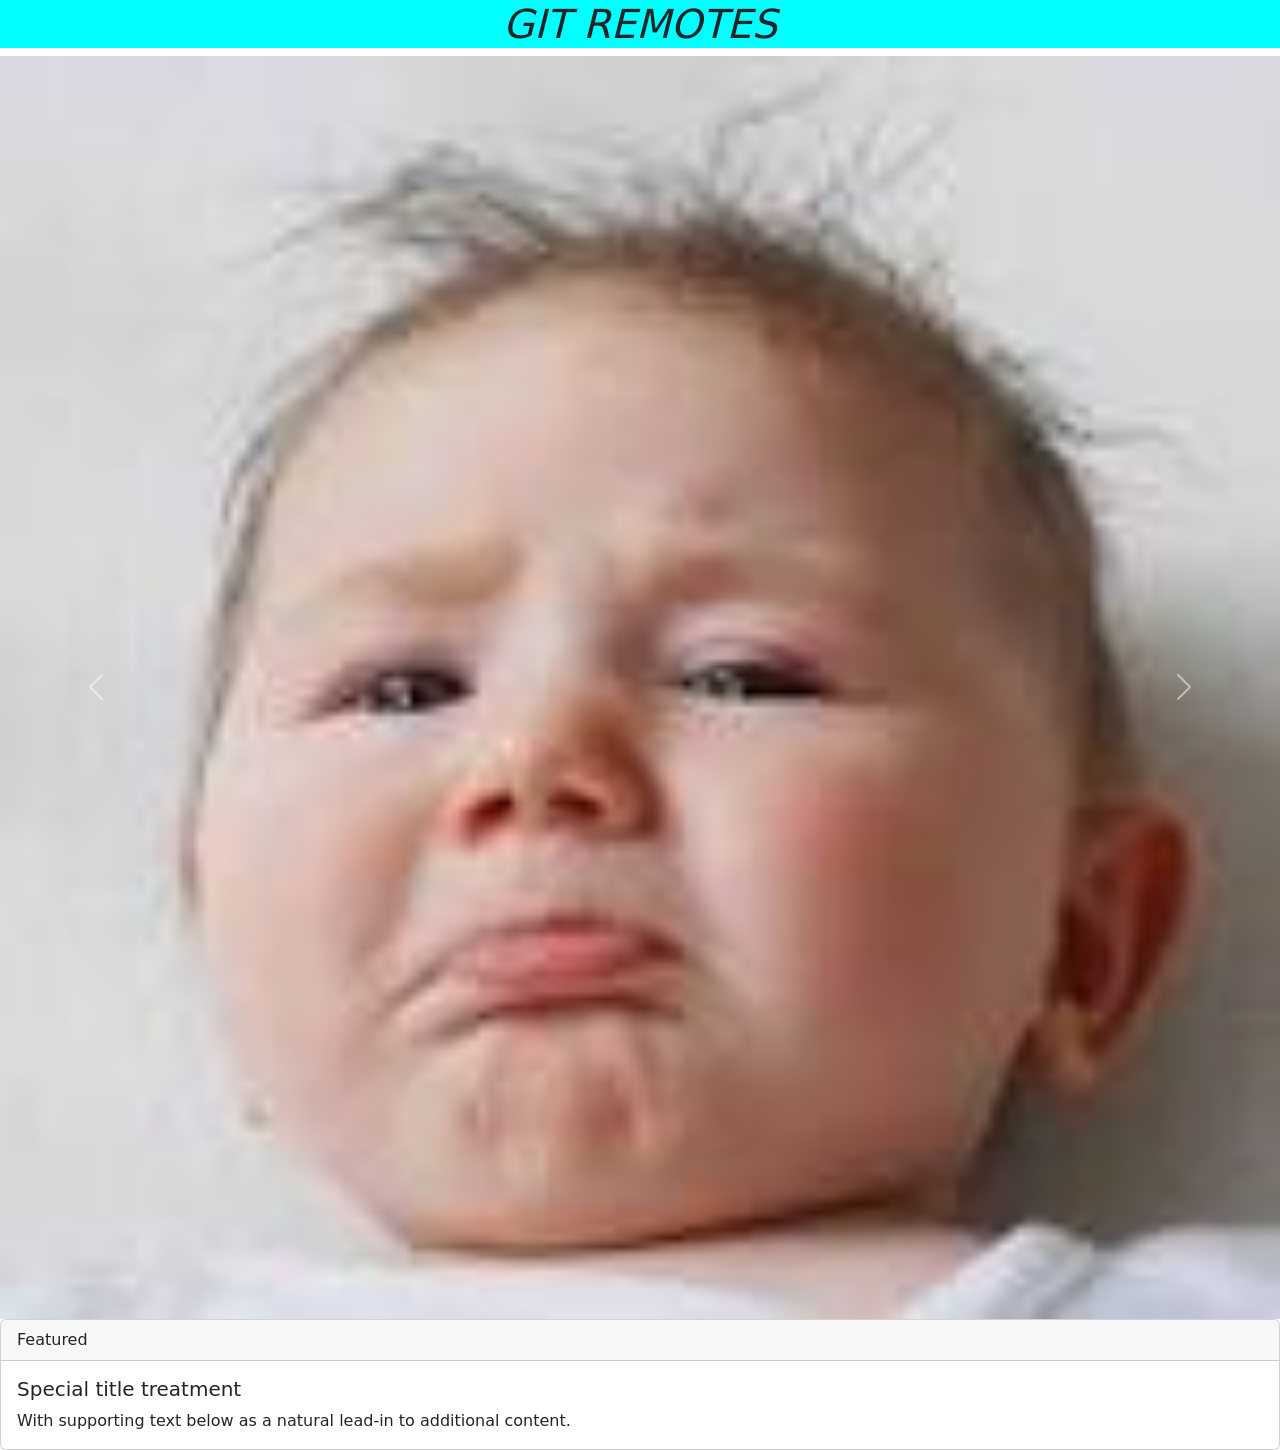
<file: index.html>
<!DOCTYPE html>
<html lang="en">
<head>
    <meta charset="UTF-8">
    <meta name="viewport" content="width=device-width, initial-scale=1.0">
    <title>Document</title>
    <link href="https://cdn.jsdelivr.net/npm/bootstrap@5.3.8/dist/css/bootstrap.min.css" rel="stylesheet" integrity="sha384-sRIl4kxILFvY47J16cr9ZwB07vP4J8+LH7qKQnuqkuIAvNWLzeN8tE5YBujZqJLB" crossorigin="anonymous">
    <link rel="stylesheet" href="/css/styles.css">
</head>
<body>
    
<h1>GIT REMOTES</h1>

<div id="carouselExample" class="carousel slide">
  <div class="carousel-inner">
    <div class="carousel-item active">
      <img src="/images/caso.jpeg" class="d-block w-100" alt="...">
    </div>
    <div class="carousel-item">
      <img src="/images/casocaso.jpeg" class="d-block w-100" alt="...">
    </div>
  </div>
  <button class="carousel-control-prev" type="button" data-bs-target="#carouselExample" data-bs-slide="prev">
    <span class="carousel-control-prev-icon" aria-hidden="true"></span>
    <span class="visually-hidden">Previous</span>
  </button>
  <button class="carousel-control-next" type="button" data-bs-target="#carouselExample" data-bs-slide="next">
    <span class="carousel-control-next-icon" aria-hidden="true"></span>
    <span class="visually-hidden">Next</span>
  </button>
</div>
<div class="card">
  <div class="card-header">
    Featured
  </div>
  <div class="card-body">
    <h5 class="card-title">Special title treatment</h5>
    <p class="card-text">With supporting text below as a natural lead-in to additional content.</p>
  
  </div>
</div>

<!-- non si vedonon modifiche -->

<script src="https://cdn.jsdelivr.net/npm/bootstrap@5.3.8/dist/js/bootstrap.bundle.min.js" integrity="sha384-FKyoEForCGlyvwx9Hj09JcYn3nv7wiPVlz7YYwJrWVcXK/BmnVDxM+D2scQbITxI" crossorigin="anonymous"></script>
</body>
</html>
</file>
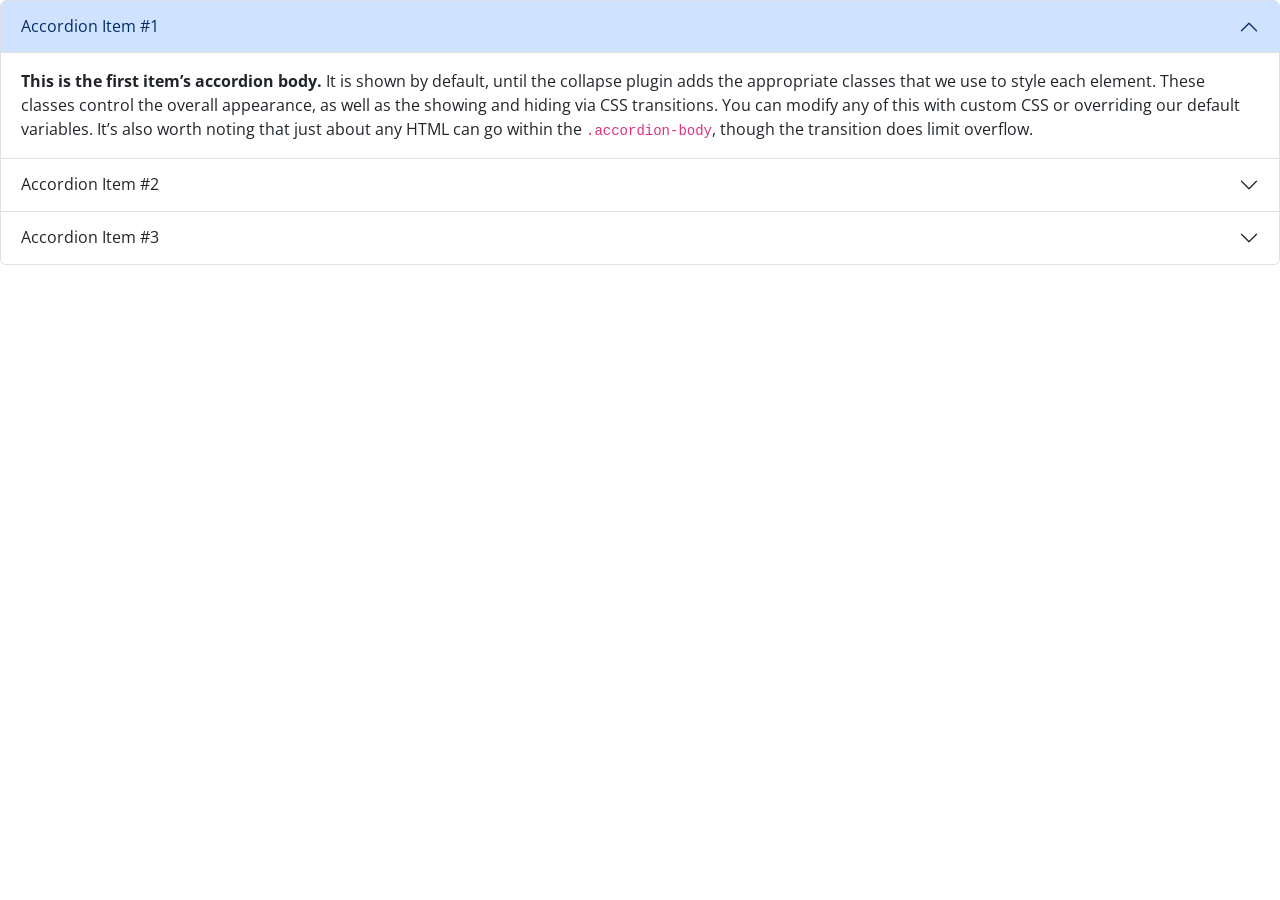
<file: Fag.html>
<!DOCTYPE html>
<html lang="en">
<head>
    <meta charset="UTF-8">
    <meta name="viewport" content="width=device-width, initial-scale=1.0">
    <title>Document</title>
    <link href="https://cdn.jsdelivr.net/npm/bootstrap@5.3.8/dist/css/bootstrap.min.css" rel="stylesheet" integrity="sha384-sRIl4kxILFvY47J16cr9ZwB07vP4J8+LH7qKQnuqkuIAvNWLzeN8tE5YBujZqJLB" crossorigin="anonymous">
    <link rel="stylesheet" href="/css/styles.css">
</head>
<body class="open-sans">
    <!-- si trova in uno stato di untracked -->
    <div class="accordion" id="accordionExample">
  <div class="accordion-item">
    <h2 class="accordion-header">
      <button class="accordion-button" type="button" data-bs-toggle="collapse" data-bs-target="#collapseOne" aria-expanded="true" aria-controls="collapseOne">
        Accordion Item #1
      </button>
    </h2>
    <div id="collapseOne" class="accordion-collapse collapse show" data-bs-parent="#accordionExample">
      <div class="accordion-body">
        <strong>This is the first item’s accordion body.</strong> It is shown by default, until the collapse plugin adds the appropriate classes that we use to style each element. These classes control the overall appearance, as well as the showing and hiding via CSS transitions. You can modify any of this with custom CSS or overriding our default variables. It’s also worth noting that just about any HTML can go within the <code>.accordion-body</code>, though the transition does limit overflow.
      </div>
    </div>
  </div>
  <div class="accordion-item">
    <h2 class="accordion-header">
      <button class="accordion-button collapsed" type="button" data-bs-toggle="collapse" data-bs-target="#collapseTwo" aria-expanded="false" aria-controls="collapseTwo">
        Accordion Item #2
      </button>
    </h2>
    <div id="collapseTwo" class="accordion-collapse collapse" data-bs-parent="#accordionExample">
      <div class="accordion-body">
        <strong>This is the second item’s accordion body.</strong> It is hidden by default, until the collapse plugin adds the appropriate classes that we use to style each element. These classes control the overall appearance, as well as the showing and hiding via CSS transitions. You can modify any of this with custom CSS or overriding our default variables. It’s also worth noting that just about any HTML can go within the <code>.accordion-body</code>, though the transition does limit overflow.
      </div>
    </div>
  </div>
  <div class="accordion-item">
    <h2 class="accordion-header">
      <button class="accordion-button collapsed" type="button" data-bs-toggle="collapse" data-bs-target="#collapseThree" aria-expanded="false" aria-controls="collapseThree">
        Accordion Item #3
      </button>
    </h2>
    <div id="collapseThree" class="accordion-collapse collapse" data-bs-parent="#accordionExample">
      <div class="accordion-body">
        <strong>This is the third item’s accordion body.</strong> It is hidden by default, until the collapse plugin adds the appropriate classes that we use to style each element. These classes control the overall appearance, as well as the showing and hiding via CSS transitions. You can modify any of this with custom CSS or overriding our default variables. It’s also worth noting that just about any HTML can go within the <code>.accordion-body</code>, though the transition does limit overflow.
      </div>
    </div>
  </div>
</div>



    <script src="https://cdn.jsdelivr.net/npm/bootstrap@5.3.8/dist/js/bootstrap.bundle.min.js" integrity="sha384-FKyoEForCGlyvwx9Hj09JcYn3nv7wiPVlz7YYwJrWVcXK/BmnVDxM+D2scQbITxI" crossorigin="anonymous"></script>

</body>
</html>
</file>
<file: css/styles.css>
@import url('https://fonts.googleapis.com/css2?family=Open+Sans:ital,wght@0,300..800;1,300..800&display=swap');

h1{

    text-align: center;
    background-color: aqua;
    font-style: italic;


}
.open-sans{
  font-family: "Open Sans", sans-serif;
  font-optical-sizing: auto;
  font-weight: 400;
  font-style: normal;
  font-variation-settings:
    "wdth" 100;
}
</file>
